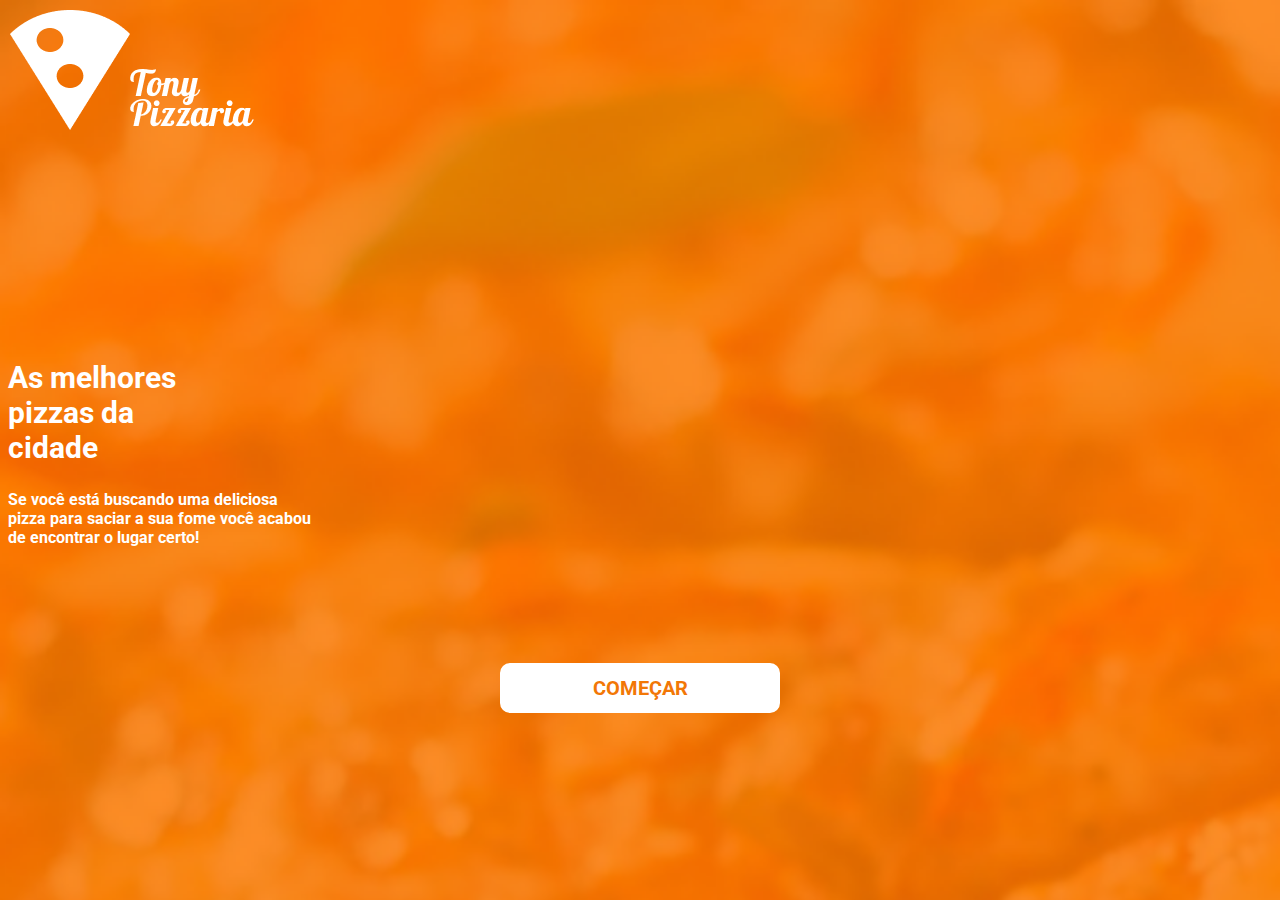
<file: index.html>
<!DOCTYPE html>
<html lang="pt-br">
<head>
    <meta charset="UTF-8">
    <meta name="viewport" content="width=device-width, initial-scale=1.0">
    <link rel="preconnect" href="https://fonts.googleapis.com">
<link rel="preconnect" href="https://fonts.gstatic.com" crossorigin>
<link href="https://fonts.googleapis.com/css2?family=Roboto:wght@700&display=swap" rel="stylesheet">
    <link rel="stylesheet" href="./style.css">
    <title>TONY PIZZARIA</title>
</head>
<body>
  
    <header>
        <div class="img">
               <img src="./img/logo.png" alt="Pizza logo">
        </div>
    
    </header>

    <main>
        <div class="textomaior">
            <h2>As melhores <br> pizzas da <br> cidade</h2>
        </div>
     <div class="descricao">
             <p>Se você está buscando uma deliciosa <br> pizza para saciar a sua fome você acabou <br> de encontrar o lugar certo!</p>
     </div>

    </main>
    <footer>


        <div class="botao">
        <button>
            <a href="./html/telalogin.html">COMEÇAR</a>
        </button>

        </div>

       

    </footer>
</body>
</html>
</file>
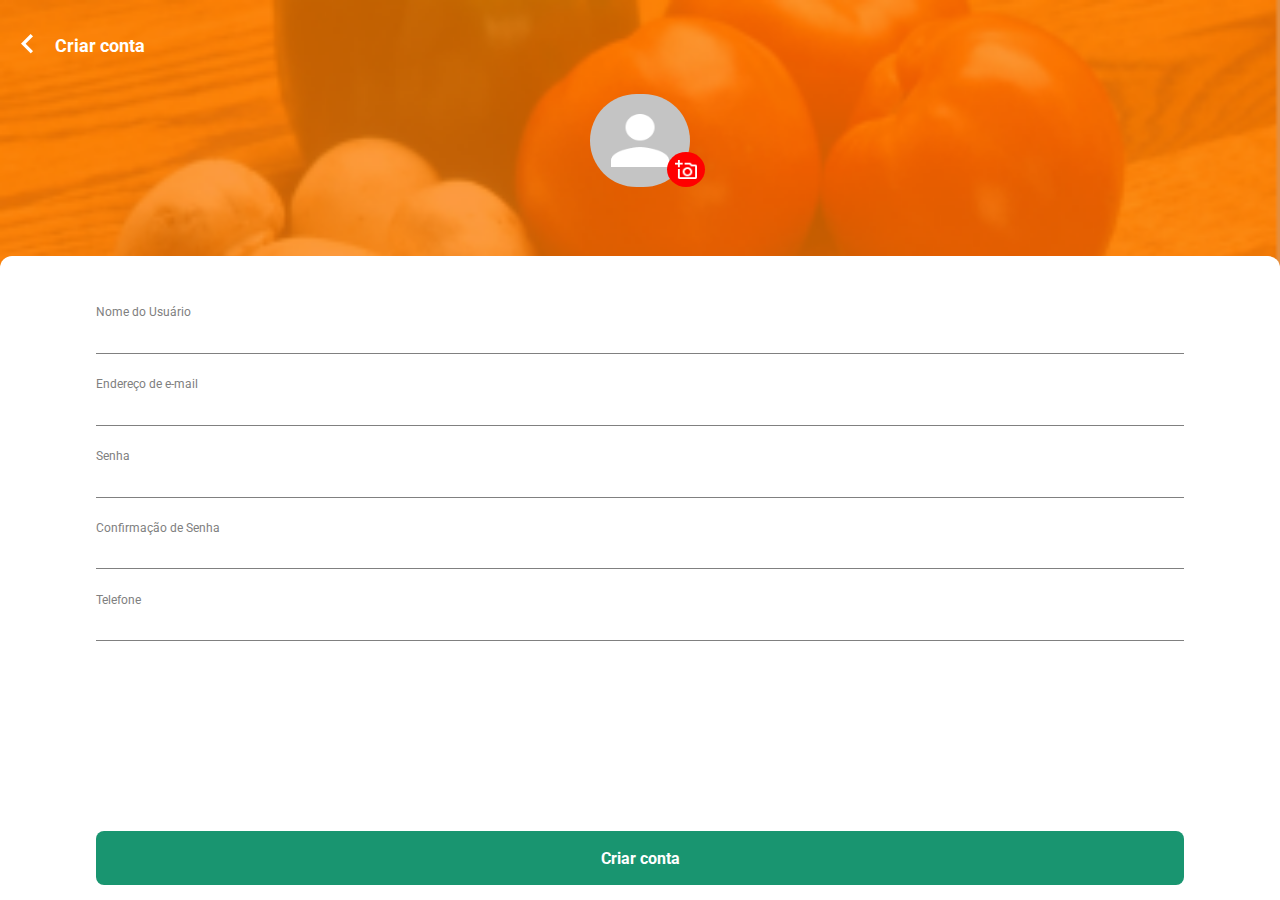
<file: html/telacriar.html>
<!DOCTYPE html>
<html lang="pt-br">

<head>
   <meta charset="UTF-8">
   <meta name="viewport" content="width=device-width, initial-scale=1.0">
   <link rel="preconnect" href="https://fonts.googleapis.com">
<link rel="preconnect" href="https://fonts.gstatic.com" crossorigin>
<link href="https://fonts.googleapis.com/css2?family=Roboto&display=swap" rel="stylesheet">
<link rel="preconnect" href="https://fonts.googleapis.com">
<link rel="preconnect" href="https://fonts.gstatic.com" crossorigin>
<link href="https://fonts.googleapis.com/css2?family=Roboto:wght@700&display=swap" rel="stylesheet">
<link rel="preconnect" href="https://fonts.googleapis.com">
<link rel="preconnect" href="https://fonts.gstatic.com" crossorigin>
<link href="https://fonts.googleapis.com/css2?family=Roboto:wght@700&display=swap" rel="stylesheet">

   <link rel="stylesheet" href="../css/telacriar.css">
   <title>Criar conta</title>
</head>

<body>

   <header>
      <!--Botão clique para voltar pro login-->
      <button>
         <a href="../html/telalogin.html"> <img src="../img/voltar.png" alt="Botão voltar"></a>
         <h2>Criar conta</h2>
      </button>
   </header>
   <main>

      <!-- <div class="branco">
                <img src="../img/retangulo.png" alt="">
             </div> -->

      <div class="perfil">
         <img src="../img/fotoperfil.png" alt="">
         

         <!-- Para adicionar e trocar a foto de perfil -->

         <!-- Label e input mesma coisa, para clicar-->
         <label for="fotoperfil">
            <img src="../img/adicionarfoto.png" alt="">
         </label>
         <!-- Tipo: file, para adicionar arquivo no geral -->
         <input type="file" id="fotoperfil">
      </div>


      <!--Formulario para criar a conta -->
      <form action="get">

         <fieldset>
            <div>
               <label for="name"> Nome do Usuário </label>
               <input type="text" name="name" id="name" required autocomplete="off">
            </div>
            <div>
               <label for="email"> Endereço de e-mail </label>
               <input type="email" name="email" id="email" required autocomplete="off">
            </div>
            <div>
               <label for="password"> Senha </label>
               <input type="password" name="password" id="password" required minlength="4" autocomplete="off">
            </div>
            <div>
               <label for="password"> Confirmação de Senha </label>
               <input type="password" name="password-confirmation" id="password-confirmation" required
                  autocomplete="off">
            </div>
            <div>
               <label for="telephone"> Telefone </label>
               <input type="text" name="telephone" id="telephone" data-mask="(00) 0000-0000">
            </div>
         </fieldset>
 <!--Botão para criar a conta e redirecionar para o perfil-->
      <button>
         <a href="../html/telahome.html">Criar conta</a>
      </button>

      </form>




   </main>

</body>

</html>
</file>
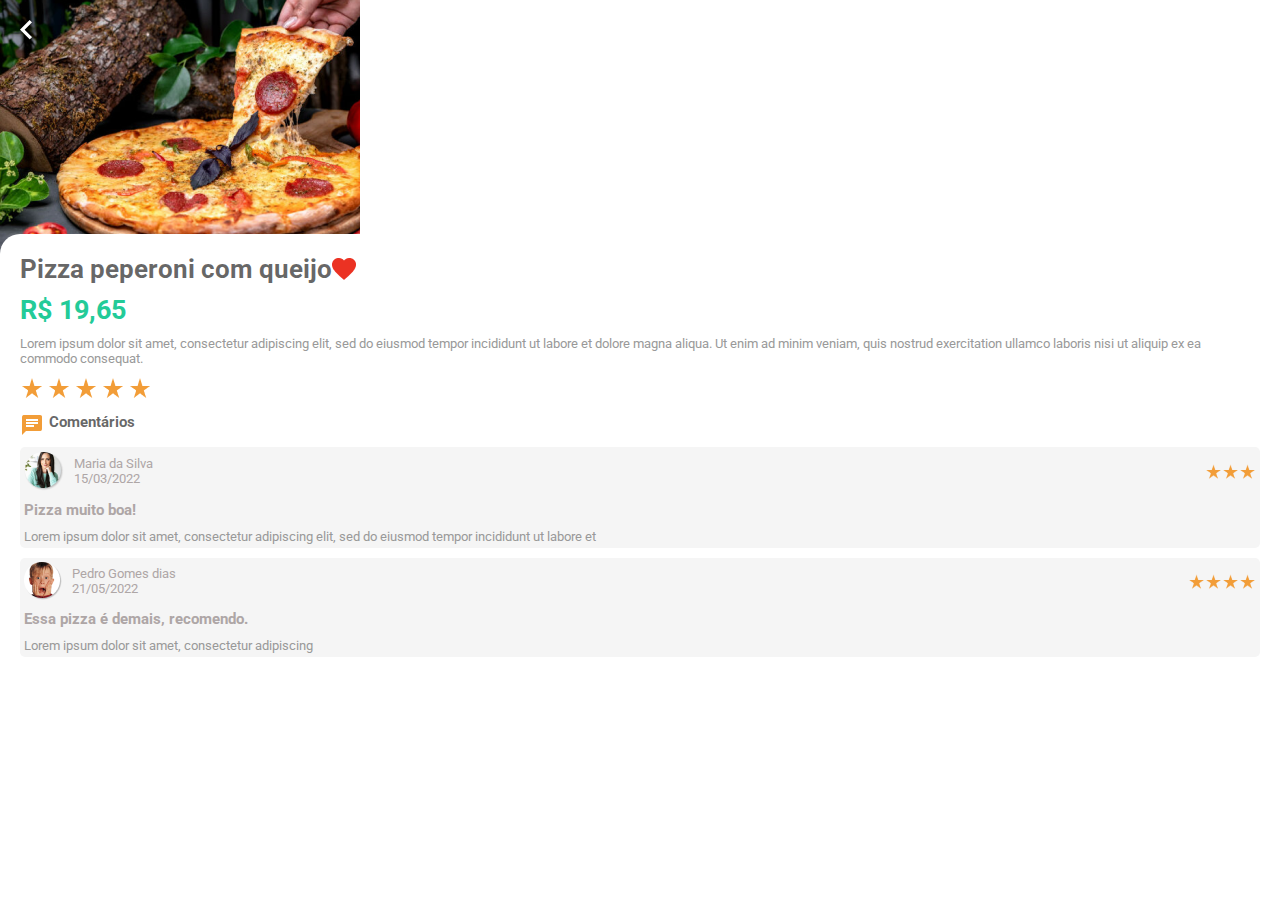
<file: html/teladescricao.html>
<!DOCTYPE html>
<html lang="pt-br">

<head>
    <meta charset="UTF-8">
    <meta name="viewport" content="width=, initial-scale=1.0">
    <link rel="stylesheet" href="../css/teladescricao.css">
    <link rel="preconnect" href="https://fonts.googleapis.com">
<link rel="preconnect" href="https://fonts.gstatic.com" crossorigin>
<link href="https://fonts.googleapis.com/css2?family=Roboto:wght@700&display=swap" rel="stylesheet">
<link rel="preconnect" href="https://fonts.googleapis.com">
<link rel="preconnect" href="https://fonts.gstatic.com" crossorigin>
<link href="https://fonts.googleapis.com/css2?family=Roboto&display=swap" rel="stylesheet">

    <title>Pizza de peperoni</title>
</head>

<body>
    <!-- Fundo da pizza -->
    <img class="fundo" src="../img/pizza4 1.png" alt="">

    <header>
        <!-- Botão voltar para tela home -->
        <a href="../html/telahome.html">
            <img src="../img/voltar.png" alt="">
        </a>
    </header>
    <main>

        <!-- Pizza -->
        <div class="caixa">
            <div class="pizza">
                <h1>Pizza peperoni com queijo</h1>
                <img src="../img/coracao.png" alt="">
            </div>

            <div class="preco">
                <!-- Descrição e preço -->
                <h1>R$ 19,65</h1>
                <p>Lorem ipsum dolor sit amet, consectetur adipiscing elit, sed do eiusmod tempor incididunt ut labore
                    et dolore magna aliqua. Ut enim ad minim veniam, quis nostrud exercitation ullamco laboris nisi ut
                    aliquip ex ea commodo consequat.</p>
            </div>

            <!-- Estrelas de avaliação -->
            <div class="estrelas">
                <img src="../img/estrela.png" alt="">
                <img src="../img/estrela.png" alt="">
                <img src="../img/estrela.png" alt="">
                <img src="../img/estrela.png" alt="">
                <img src="../img/estrela.png" alt="">

            </div>

            <!-- Comentários  -->
            <div class="comentarios">
                <img src="../img/Chat.png" alt="">
                <p>Comentários</p>
            </div>

            <!-- Comenário da pessoa 1 -->
            <div class="comentario">
                <div class="container">
                    <img class="perfil" src="../img/meninacomentario.png" alt="">
                    <p>Maria da Silva <br>15/03/2022</p>

                    <div class="star">
                        <img src="../img/estrela.png" alt="">
                        <img src="../img/estrela.png" alt="">
                        <img src="../img/estrela.png" alt="">

                    </div>
                </div>

                <div class="mensagem">
                    <h3>Pizza muito boa!</h3>
                    <p>Lorem ipsum dolor sit amet, consectetur adipiscing elit, sed do eiusmod tempor incididunt ut
                        labore et</p>
                </div>
            </div>


            <!-- Comentário da pessoa 2 -->
            <div class="comentario">
                <div class="container">
                    <img class="perfil" src="../img/meninocomentario.png" alt="">
                    <p>Pedro Gomes dias<br>21/05/2022</p>

                    <div class="star">
                        <img src="../img/estrela.png" alt="">
                        <img src="../img/estrela.png" alt="">
                        <img src="../img/estrela.png" alt="">
                        <img src="../img/estrela.png" alt="">

                    </div>
                </div>

                <div class="mensagem">
                    <h3>Essa pizza é demais, recomendo.</h3>
                    <p>Lorem ipsum dolor sit amet, consectetur adipiscing</p>
                </div>
            </div>


        </div>
        </div>
    </main>
</body>

</html>
</file>
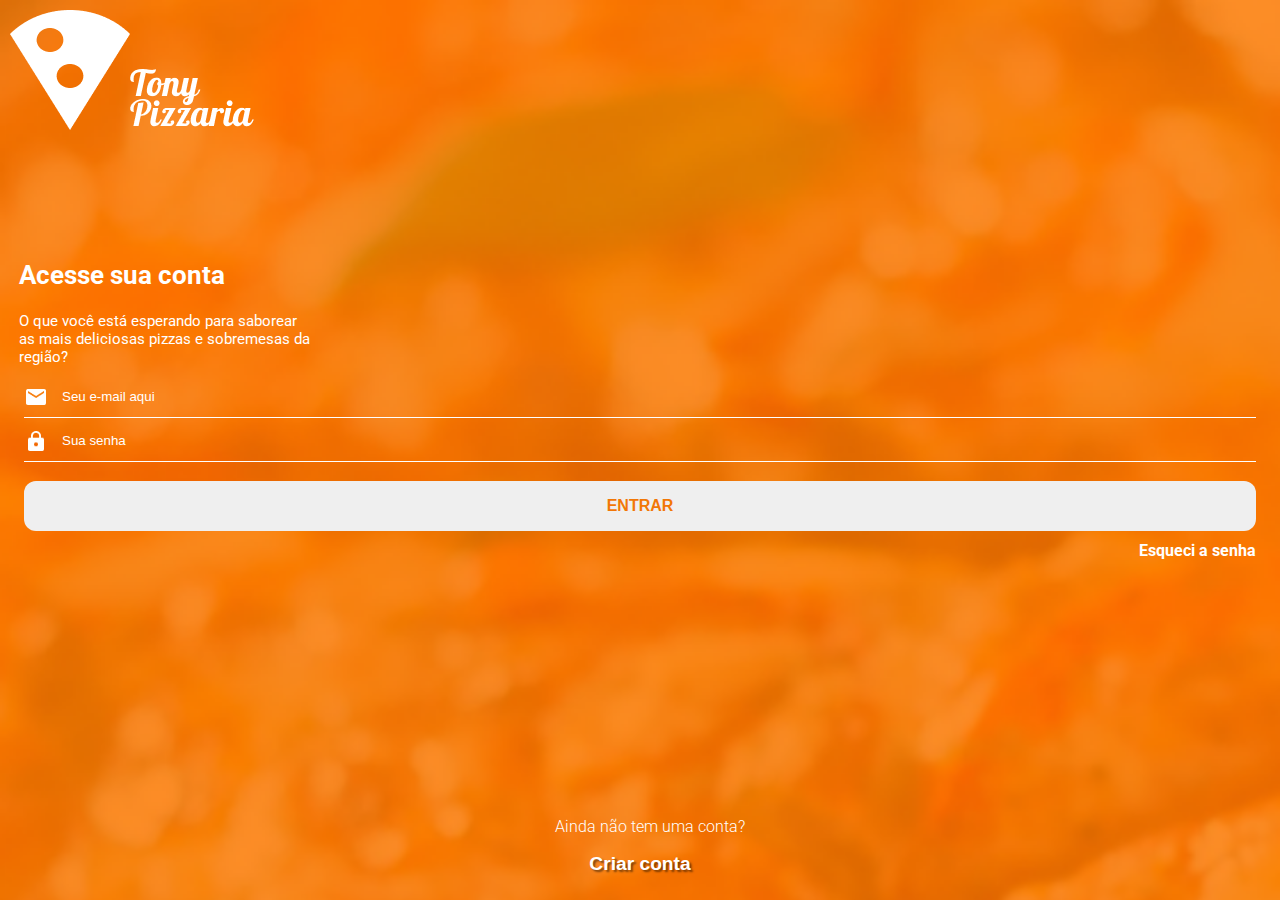
<file: html/telalogin.html>
<!DOCTYPE html>
<html lang="pt-br">
<head>
    <meta charset="UTF-8">
    <meta name="viewport" content="width=device-width, initial-scale=1.0">
    <link href="https://fonts.googleapis.com/css2?family=Roboto:wght@700&display=swap" rel="stylesheet">
    <link rel="preconnect" href="https://fonts.googleapis.com">
    <link rel="preconnect" href="https://fonts.gstatic.com" crossorigin>
    <link href="https://fonts.googleapis.com/css2?family=Roboto&display=swap" rel="stylesheet">
    <link rel="stylesheet" href="../css/telalogin.css">
    <title>Tela Login</title>
</head>
<body>
    <header>
        <div class="logo">
           <img src="../img/logo.png" alt="Logo Pizzaria">
        </div>

 <div class="conta">
            <h2>Acesse sua conta</h2>
            <p>O que você está esperando para saborear <br> as mais deliciosas pizzas e sobremesas da <br> região?</p>
        </div>
    </header>

    <main>
       
        <!--Formulário-->

        <form action="" method="get">
            <div>
                <img src="../img/email.png" alt="Icone email">
                <input type="email" placeholder="Seu e-mail aqui" required autocomplete="off">
            </div>
            <div>
                <img src="../img/cadeado.png" alt="Icone cadeado">
                <input type="password" placeholder="Sua senha">
            </div>
        </form>
        
        <!--Botão para entrar e ir para a tela home-->
        <div class="entrar">
            <button>
                <a href="../html/telahome.html">ENTRAR</a>
            </button>
            <span> Esqueci a senha </span>
        </div>
        
    </main>

    <footer>
        <p>Ainda não tem uma conta?</p>
        <button>
            <a href="../html/telacriar.html">Criar conta</a>
        </button>
    </footer>
</body>
</html>
</file>
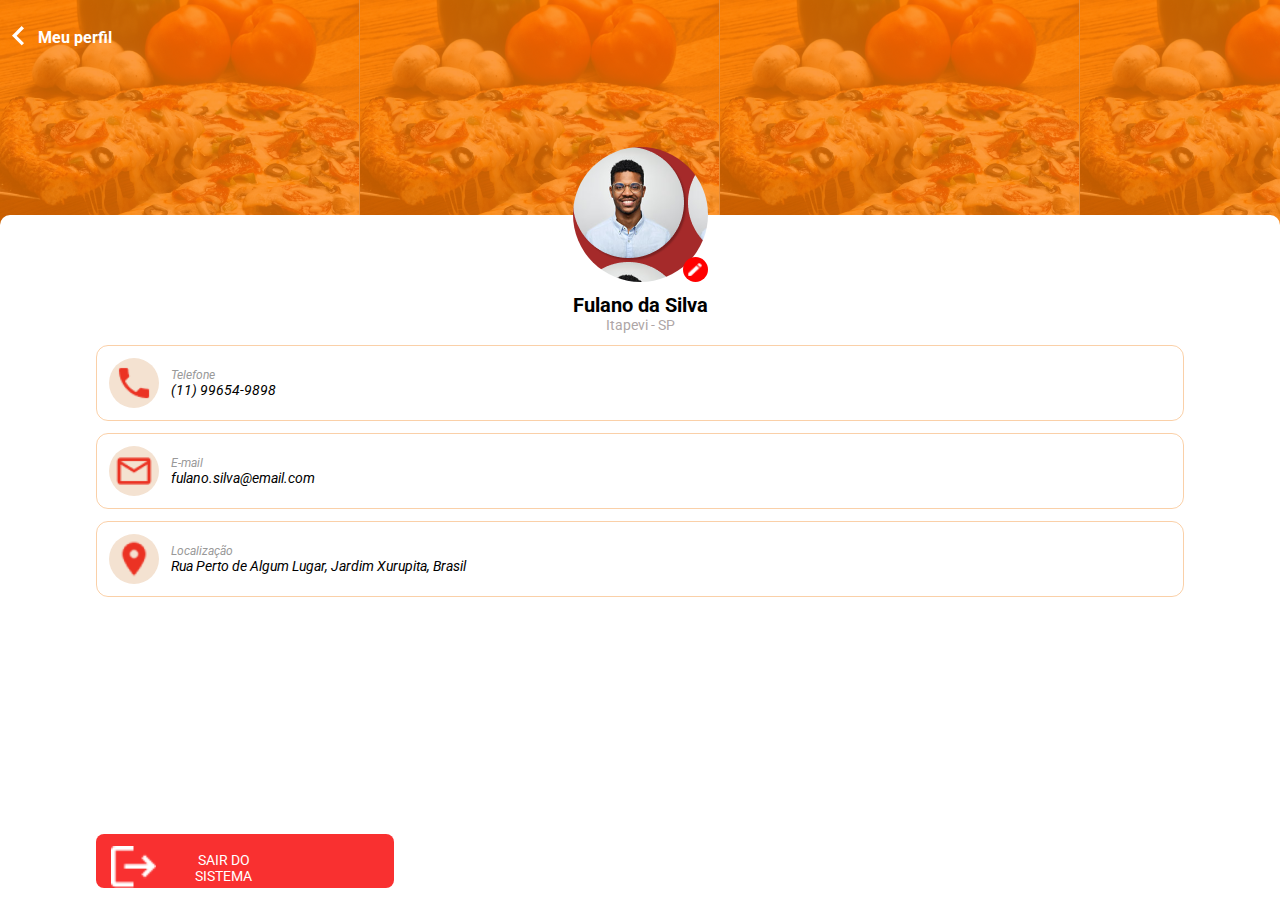
<file: html/telaperfil.html>
<!DOCTYPE html>
<html lang="pt-br">

<head>
    <meta charset="UTF-8">
    <meta name="viewport" content="width=device-width, initial-scale=1.0">
    <link rel="stylesheet" href="../css/telaperfil.css">
    <link rel="stylesheet" href="../css/reset.css">
    <link rel="preconnect" href="https://fonts.googleapis.com">
<link rel="preconnect" href="https://fonts.gstatic.com" crossorigin>
<link href="https://fonts.googleapis.com/css2?family=Roboto:wght@700&display=swap" rel="stylesheet">
<link rel="preconnect" href="https://fonts.googleapis.com">
<link rel="preconnect" href="https://fonts.gstatic.com" crossorigin>
<link rel="preconnect" href="https://fonts.googleapis.com">
<link rel="preconnect" href="https://fonts.gstatic.com" crossorigin>
<link href="https://fonts.googleapis.com/css2?family=Roboto&display=swap" rel="stylesheet">
<link href="https://fonts.googleapis.com/css2?family=Roboto&display=swap" rel="stylesheet">

    <title>Tela Perfil</title>
</head>

<body>
    <header>

        <div class="voltar">
            <!--Botão clique para voltar pra criar a conta-->
            <button>
                <a href="../html/telahome.html"> <img src="../img/voltar.png" alt="Botão voltar"></a>
            </button>
            <h2>Meu perfil</h2>
        </div>

    </header>

    <main>

        <div class="perfil">
            <!-- Adicionar foto do cara -->
            <div class="foto">
                <div class="editar">
                    <img src="../img/lapis.png" alt="">
                </div>
            </div>
            <div class="info">
                <h2> Fulano da Silva </h2>
                <p> Itapevi - SP </p>
            </div>

        </div>

        <address>

            <div class="info-pessoal">

                <div class="container-info">

                    <div class="icon">
                        <img src="../img/icontele.png" alt="Ícone de Telefone">
                    </div>

                    <div>

                        <p> Telefone </p>
                        <h2> (11) 99654-9898 </h2>

                    </div>

                </div>

                <div class="container-info">

                    <div class="icon">
                        <img src="../img/iconemail.png" alt="Ícone de Telefone">
                    </div>

                    <div>

                        <p> E-mail </p>
                        <h2> fulano.silva@email.com </h2>

                    </div>

                </div>

                <div class="container-info">

                    <div class="icon">
                        <img src="../img/iconloc.png" alt="Ícone de Telefone">
                    </div>

                    <div>

                        <p> Localização </p>
                        <h2> Rua Perto de Algum Lugar, Jardim Xurupita, Brasil </h2>

                    </div>

                </div>

            </div>

            <button>

                <a href="../index.html">

                    <img src="../img/sairdosistema.png" alt="">
                    <h2> SAIR DO SISTEMA </h2>

                </a>

            </button>

        </address>

    </main>

</body>

</html>
</file>
<file: style.css>
body {
    margin: 0;
    padding: 0;
    box-sizing: border-box;
    background-repeat: no-repeat;
    background-size: cover;
    display: grid;
    background-image: url(./img/fundo.png);
  }

main{
  margin-left: 8px;
}
.img{
  width: 10px;
  height: 10px;
  padding: 10px;
}

/**/

.textomaior{
  color: white;
  font-family: 'Roboto', sans-serif;
  font-size: 20px;
  font-style: normal;
  font-weight: 700;
  line-height: normal;
  margin-top: 330px;
}
 
.descricao{
  color: white;
  margin-top: 10px;
  font-family: 'Roboto', sans-serif;
font-size: 16px;
font-style: normal;
font-weight: 700;
line-height: normal;
}


footer{
  display: flex;
  justify-content: center;
}

button{
display: flex;
justify-content: center;
align-items: center;
background-color: white;
width: 280px;
height: 50px;
margin-top: 100px;
border-radius: 10px;
border: solid 2px white;

}

.botao a{
text-decoration: none;
color: #F27706;
font-family: Roboto;
font-size: 20px;
font-style: normal;
font-weight: 700;
line-height: normal;

}
</file>
<file: css/telacriar.css>
body{
margin: 0;
padding: 0;
height: 100vh;
  background-repeat: no-repeat;
  background-size: cover; 
  display: grid;
  grid-template-rows: auto 1fr;
}

header{
  background-image: url(../img/fundocriar.png);
  height: 30vh;
  display: flex;
  padding: 20px 15px;
  /* Não se repetir, só uma imagem */
  background-repeat: no-repeat;
  /* Para cobrir tudo na imagem */
  background-size: cover;
}

/*Arrumar botão*/
header button{
  display: flex;
    height: 50px;
    background-color: transparent;
    border: none;
    align-items: center;
    gap: 22px;
}

/*Criar conta texto*/
h2{
  color: white;
font-family: 'Roboto', sans-serif;
font-size: 18px;
font-weight: 700;
line-height: 21px;
letter-spacing: 0em;
text-align: left;

}

/*Foto de perfil*/
.perfil{
  display: flex;
  width: 100px;
  height: 100px;
  align-items: center;
  transform: translateY(-18vh);
  background-color: rgba(196, 196, 196, 1);
  border-radius: 4rem;
  justify-content: center;
  
}

/* Imagem do perfil */
.perfil img{
  width: 58%;
  height: 56%;
}
.perfil input{
  display: none;

}
.perfil label{
  position: absolute;
  width: 38px;
  height: 35px;
  border-radius: 50%;
  background-color: red;
  justify-content: center;
  align-items: center;
  display: flex;
  right: -15px;
  bottom: 0px;
}

main{
  display: flex;
  flex-direction: column;
  align-items: center;
  justify-content: center;
  background-color: white;
  border-radius: 12px 12px 0px 0px;
  margin-top: -6vh;
  padding-bottom: 15px;
}


main form{
  width: 85%;
  margin-top: -50px;
  display: flex;
  align-items: center;
  flex-direction: column;

  /* Deixar afastado */
  justify-content: space-between;
  height: 100%;
}
main form fieldset{
  border: none;
  display: flex;
  flex-direction: column;
  align-items: center;
  gap: 2.2rem;
  width: 100%;
   z-index: 99;

}

main form fieldset div{

  display: flex;
  flex-direction: column;
  width: 100%;
  gap: 0.30rem;
  position: relative;
}

/* Textos do main formulário */
main form fieldset div label{
  color: gray;
  font-size: 0.75rem;
  font-family: 'Roboto', sans-serif;
font-size: 12px;
font-weight: 400;
line-height: 14px;
}

main form fieldset div input{
  border: none;
  color: #000;
  font-weight: 600;
  font-size: 0.875rem;
}

main form fieldset div::after{
  content: '';
  display: block;
  width: 100%;
  min-height: 1px;
  position: absolute;
  background-color: gray;
  bottom: -0.75rem;
}

/*Botão */
form button{
  background-color: rgba(25, 149, 112, 1);
  border: none;
  border-radius: 8px;
background: #199570;
height: 54px;
width: 100%;

}

form button a{
  text-decoration: none;
  color: white;
  font-family: "Roboto";
font-size: 16px;
font-weight: 700;
line-height: 19px;
letter-spacing: 0em;
text-align: center;


}
</file>
<file: css/teladescricao.css>
*{
    margin: 0;
    padding: 0;
    box-sizing: border-box;
}


/* Fundo imagem da pizza */
.fundo{
    position: absolute;
    z-index: -2;
}

header{
    display: flex;
    padding: 20px;
}

/* Botão de sair e voltar para tela home */
.sair{
    position: absolute;
    margin: 3vh;
}

/* Todos os elementos  */
.caixa{
    font-family: 'Roboto', sans-serif;
    font-size: 13px;
    border-radius: 20px;
    background-color: white;
    position: absolute;
    bottom: 0;
    height: 74%;    
    display: flex;
    padding: 20px;
    flex-direction: column;
    gap: 10px;
}


.pizza{
    display: flex;
    align-items: center;
    color:  rgba(0, 0, 0, 0.6);

}

/* Preço */
.preco h1{
    color: rgb(35, 203, 152);
    font-size: 27px;
}

.preco{
    display: flex;
    gap: 10px;
    flex-direction: column;
    color: rgb(153, 153, 153);
}


/* Comentarios texto */
.comentarios{
    gap: 5px;
    font-size: 17px;
    display: flex;
    font-weight: bold;
    color:  rgba(0, 0, 0, 0.6);
    font-family: "Roboto";
font-size: 15px;
font-weight: 700;
line-height: 18px;
letter-spacing: 0em;
text-align: left;


}

/* Container dos comentários */
.container{
    display: flex;
    align-items: center;
    gap: 10px;
}

/* Estrelas de avaliação */
.star{
    display: flex;
    margin-left: auto;
    height: 17px;
}

/* Bloco comentário com todos os elementos, div pai */
.comentario{
    background-color: rgb(245, 245, 245);
    border-radius: 5px;
    padding: 4px;
    gap: 10px;
    display: flex;
    flex-direction: column;
    color: rgb(174, 166, 166);
}

.mensagem h2{
    font-size: 13px;
}

.mensagem{
    display: flex;
    flex-direction: column;
    gap: 10px;
}

.mensagem p{
    color: rgb(153, 153, 153);
}
</file>
<file: css/telalogin.css>
body {
  margin: 0;
  padding: 0;
  box-sizing: border-box;
  background-image: url(../img/fundo.png); 
  background-repeat: no-repeat;
  background-size: cover;
  font-family: 'Roboto', sans-serif;
  display: grid;
  grid-template-rows: auto auto 1fr;
  height: 100vh;
}

/*Imagem da logo*/
.logo{
  width: 10px;
  height: 10px;
  padding: 10px;
}


/*Acessse sua conta textos*/
h2{
margin-left: 19px;
font-family: 'Roboto', sans-serif;
color: #FFF;
font-size: 26px;
font-style: normal;
font-weight: 700;
line-height: normal;
margin-top: 230px;
}

p{
margin-left: 19px ;
color: #FFF;
font-family: 'Roboto', sans-serif;
font-size: 15px;
font-style: normal;
font-weight: 400;
line-height: normal;
}

/*Mexendo no pai main*/
main{
  display: flex;
  flex-direction: column;
  gap: 24px;
  padding: 0 24px;
}


/*Formulario para inserir dados do email e senha*/
/*Mexer no pai do formulario que é o main */
main form{
  background-color: transparent;
  display: flex;
  flex-direction: column;
  gap: 12px;
}

/*Mexer no formulario e sua div pai */

form div{
  display: grid;
  grid-template-columns: 24px 1fr;
  gap: 12px;
  height: 32px;
  align-items: center;
  position: relative;
}


/* Linha */
/*Quando usar esse codigo para adicionar um elemento sem mexer no html,
 usamos o before (depois), e no pai position relative, e nele
 display: block;
 content: '';
 position: absolute;
 */

form div::before{
  display: block;
  content: '';
  background-color: #FFF;
  position: absolute;
  width: 100%;
  height: 1px;
  bottom: -5px;
}

/*Mexer nos icones de email e senha */
form div img{
  width: auto;
  height: 16px;
  place-self: center center;
}

/*Mexer na imagem da div filho 2 */
form div:nth-child(2) img{
  height: 20px;
}

/*Mexer no input*/
form div input{
  width: 100%;
  border: none;
  background-color: transparent;
}

/*Input vai ser o foco*/
input:focus{
  box-shadow: 0 0 0 0;
  border: none;
  outline: 0;
  background: transparent;
}
/**/
form div input::placeholder, form div input{
  color: #FFF;
}

/*Botão para entrar na conta*/
/*Mexendo no pai para alinhar os itens e espaçar eles */
.entrar{
  display: flex;
  flex-direction: column;
  align-items: flex-end;
  gap: 10px;
}

/*Mexendo no botão*/
.entrar button{
  width: 100%;
  height: 50px;
  border-radius: 12px;
  border: none;
  color: rgba(242, 119, 6, 1);
}

/*Mexer no texto do botão*/
.entrar button a{
  color: inherit;
  text-decoration: none;
  font-weight: 700;
  font-size: 1rem;
}

/*Entrando na classe entrar e mexendo no span que contém um texto*/
.entrar span{
  width: fit-content;
  font-weight: 700;
  color: white;
}

/*Mexendo no pai */
footer{
  height: auto;
  display: flex;
  flex-direction: column;
  align-items: center;
  justify-content: flex-end;
  padding-bottom: 1.5rem;
}

/*Mexendo no texto do footer*/
footer p{
  font-size: 1rem;
  font-weight: 300;
}

/*Mexendo no botão que tem no footer*/
footer button{
  background: transparent;
  border: none;
}

/*Mexendo no texto do botão que está dentro do footer*/
footer button a{
  text-decoration: none;
  color: #fff;
  font-size: 1.2rem;
  font-weight: 700;
  text-shadow: 2px 2px 2px rgba(0, 0, 0, 0.5);
}
</file>
<file: css/telaperfil.css>
body{
  margin: 0;
  padding: 0;
  background-repeat: no-repeat;
  background-size: cover;
  display: grid;
  grid-template-rows: 25vh 1fr;
  height: 100vh;
}

header{
  display: flex;
  /* Imagem Fundo da pizza */
  padding: 12px;
  background-image: url(/img/fundocriar.png);
}

.voltar{
  display: flex;
  height: fit-content;
  align-items: center;
  gap: 14px;
}

/* Botão para voltar */
.voltar button{
  display: flex;
  height: 50px;
  background-color: transparent;
  border: none;
  align-items: center;
}

/* Texto - meu perfil */
.voltar h2{
  display: flex;
  color: white;
  font-size: 18px;
  font-family: "Roboto";
font-size: 16px;
font-weight: 700;
}


main{

  display: grid;
  grid-template-rows: auto 1fr;
  justify-content: center;
  padding-block: 12px;
  gap: 12px;
  position: relative;

}

main::before{
  display: block;
  content: '';
  position: absolute;
  background-color: #fff;
  border-radius: 24px 24px 0 0;
  width: 100%;
  height: 10px;
  top: -10px;
}

.perfil{

  display: flex;
  flex-direction: column;
  align-items: center;
  justify-content: center;
  gap: 12px;
  margin-top: -10vh;
}

.foto{
  background-color: brown;
  width: 15vh;
  height: 15vh;
  border-radius: 50%;
  position: relative;
  background-image: url(/img/foto\ cara.png);
}

.editar{
  background-color: red;
  width: 25px;
  height: 25px;
  border-radius: 50%;
  display: flex;
  align-items: center;
  justify-content: center;

  /* Poder editar o item como quiser */
  position: absolute;
  right: 0;
  bottom: 0;
}

.editar img{
  width: 70%;
  height: 70%;
}

.info{
  display: flex;
  flex-direction: column;
  align-items: center;
  justify-content: center;
}

/* Editar fonte nome */
.info h2{
  font-family: "Roboto";
font-size: 20px;
font-weight: 700;
line-height: 23px;
letter-spacing: 0em;
text-align: left;
}

/* Editar fonte cidade */
.info p{
  font-family: "Roboto";
  font-size: 14px;
  font-weight: 400;
  line-height: 16px;
  letter-spacing: 0em;
  text-align: left;
  color: rgba(174, 166, 166, 1);

}

address{
  display: flex;
  flex-direction: column;
  justify-content: space-between;
  width: 85vw;
}

.info-pessoal{
  display: flex;
  flex-direction: column;
  gap: 12px;
  align-items: center;
  justify-content: center;
}

.container-info{
  display: flex;
  align-items: center;
  width: 100%;
  padding: 12px;
  border: 1px solid rgba(242, 119, 6, 0.35);
  border-radius: 12px;
  gap: 12px;
}

/* Textos titulo: telefone, email e localização */
.container-info p{
  font-family: 'Roboto', sans-serif;
font-size: 12px;
font-weight: 400;
color: rgba(153, 153, 153, 1);

}

/* Textos  */
.container-info h2{
  font-family: "Roboto";
font-size: 14px;
font-weight: 400;
}

.icon{
  background-color: rgba(244, 226, 209, 1);
  width: 50px;
  height: 50px;
  display: flex;
  align-items: center;
  justify-content: center;
  border-radius: 50%;
}

.icon img{
  width: 80%;
  height: 80%;
}

/* Botão para sair do sistema  */
address button{
  background-color: rgba(249, 48, 48, 1);
  border: none;
  border-radius: 8px;
  display: flex;
  width: 298px;
height: 54px;
top: 711px;
left: 31px;

}

address button a{
  display: flex;
text-decoration: none;
font-family: "Roboto";
font-size: 14px;
font-weight: 400;
color: white;

}

/* Imagem do botão */
address button a img{
  display: flex;
  margin-left: 15px;
  margin-top: 12px;

}
/* Texto do botão */
address button a h2{
  display: flex;
  text-decoration: none;
font-family: "Roboto";
font-size: 14px;
font-weight: 400;
color: white;
margin-left: 20px;
margin-top: 18px;

}
</file>
